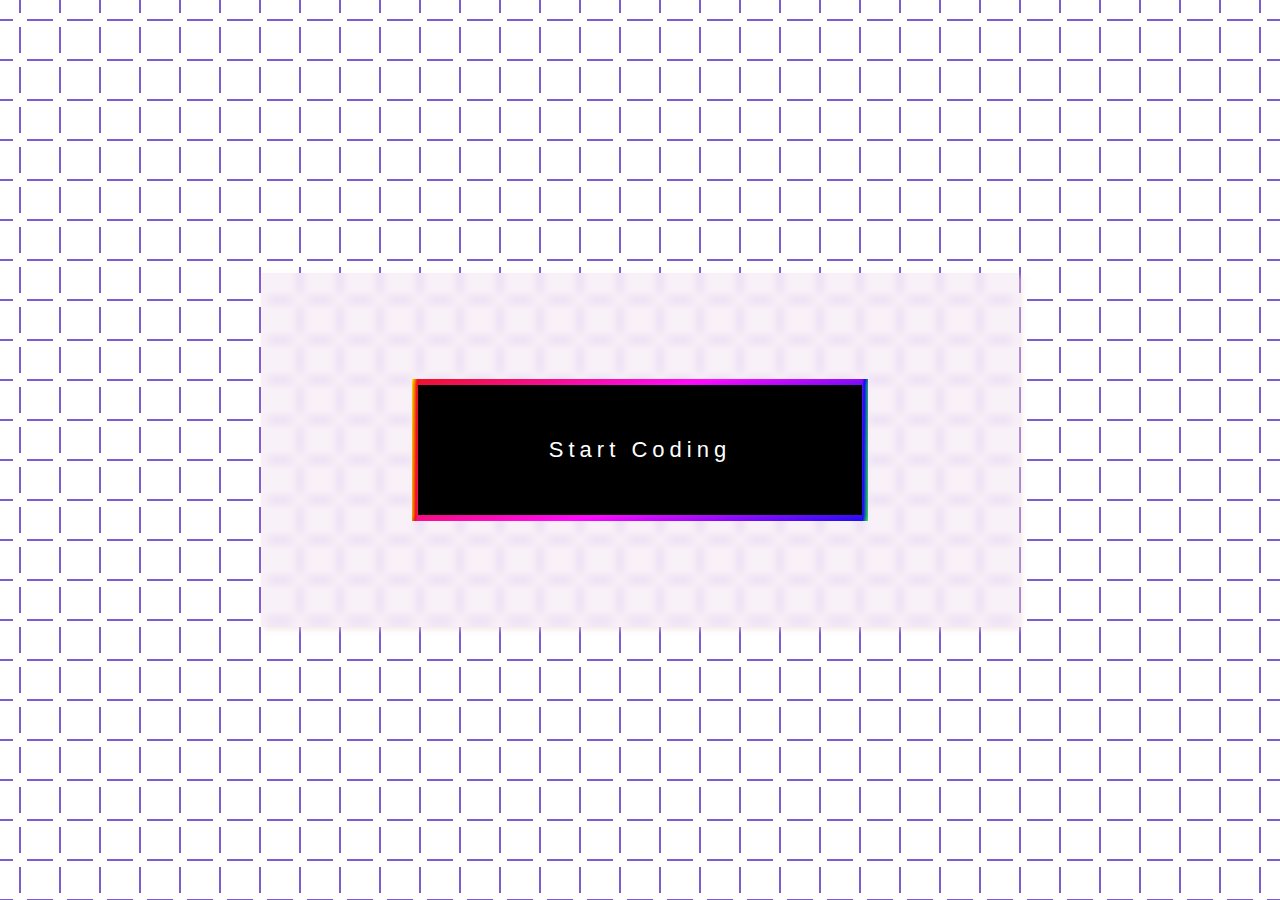
<file: button/index.html>
<html lang="en">
<head>
    <meta charset="UTF-8">
    <meta name="viewport" content="width=device-width, initial-scale=1.0">
    <link rel="stylesheet" href="styles.css">
    <title>Document</title>
</head>
<body>
    <div>

        <button type="submit">Start Coding</button>
    </div>
</body>
</html>
</file>
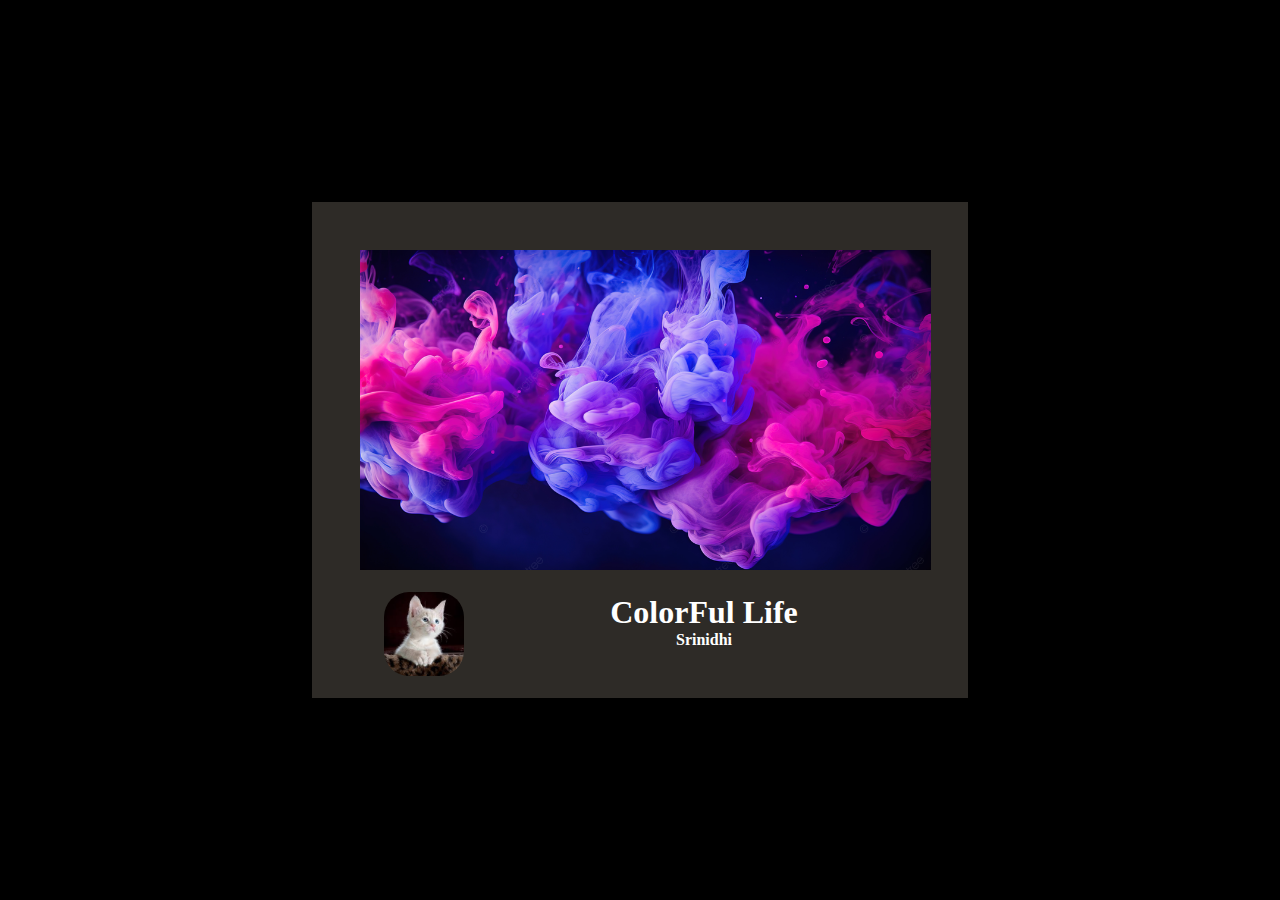
<file: codepen tile/index.html>
<html lang="en">
<head>
    <meta charset="UTF-8">
    <meta name="viewport" content="width=device-width, initial-scale=1.0">
    <link rel="stylesheet" href="style.css">
    <title>Document</title>
</head>
<body>
    <div class="container">
        <div class="image_container">
            <img src="images/colorful.png" alt="ColorFul">
            <div class="sub_image">
                <img src="./images/cat.jpg" alt="Cat">
                <div class="content">
                    <h4>ColorFul Life</h4>
                    <h6>Srinidhi</h6>
                </div>
            </div>
        </div>
        <div class="user_options">
            <button onclick="button_clicked('likes')">
                <?xml version="1.0" ?><svg class="bi bi-heart" fill="currentColor" height="20" viewBox="0 0 16 16" width="20" xmlns="http://www.w3.org/2000/svg"><path d="m8 2.748-.717-.737C5.6.281 2.514.878 1.4 3.053c-.523 1.023-.641 2.5.314 4.385.92 1.815 2.834 3.989 6.286 6.357 3.452-2.368 5.365-4.542 6.286-6.357.955-1.886.838-3.362.314-4.385C13.486.878 10.4.28 8.717 2.01L8 2.748zM8 15C-7.333 4.868 3.279-3.04 7.824 1.143c.06.055.119.112.176.171a3.12 3.12 0 0 1 .176-.17C12.72-3.042 23.333 4.867 8 15z"/></svg>
                <p class="likes" id="likes">0</p>
            </button>
            <button onclick="button_clicked('comments')">
                <?xml version="1.0" ?><svg viewBox="0 0 512 512" fill="currentColor"  height="20" width="20" xmlns="http://www.w3.org/2000/svg"><path d="M256 32C114.6 32 0 125.1 0 240c0 47.6 19.9 91.2 52.9 126.3C38 405.7 7 439.1 6.5 439.5c-6.6 7-8.4 17.2-4.6 26S14.4 480 24 480c61.5 0 110-25.7 139.1-46.3C192 442.8 223.2 448 256 448c141.4 0 256-93.1 256-208S397.4 32 256 32zm0 368c-26.7 0-53.1-4.1-78.4-12.1l-22.7-7.2-19.5 13.8c-14.3 10.1-33.9 21.4-57.5 29 7.3-12.1 14.4-25.7 19.9-40.2l10.6-28.1-20.6-21.8C69.7 314.1 48 282.2 48 240c0-88.2 93.3-160 208-160s208 71.8 208 160-93.3 160-208 160z"/></svg>
                <p class="comments" id="comments">0</p>
            </button>
        </div>
    </div>
</body>
<script>
    function button_clicked(name) {
        var count = parseInt(document.getElementById(name).innerText);
        document.getElementById(name).innerText = count + 1;
    }
</script>
</html>
</file>
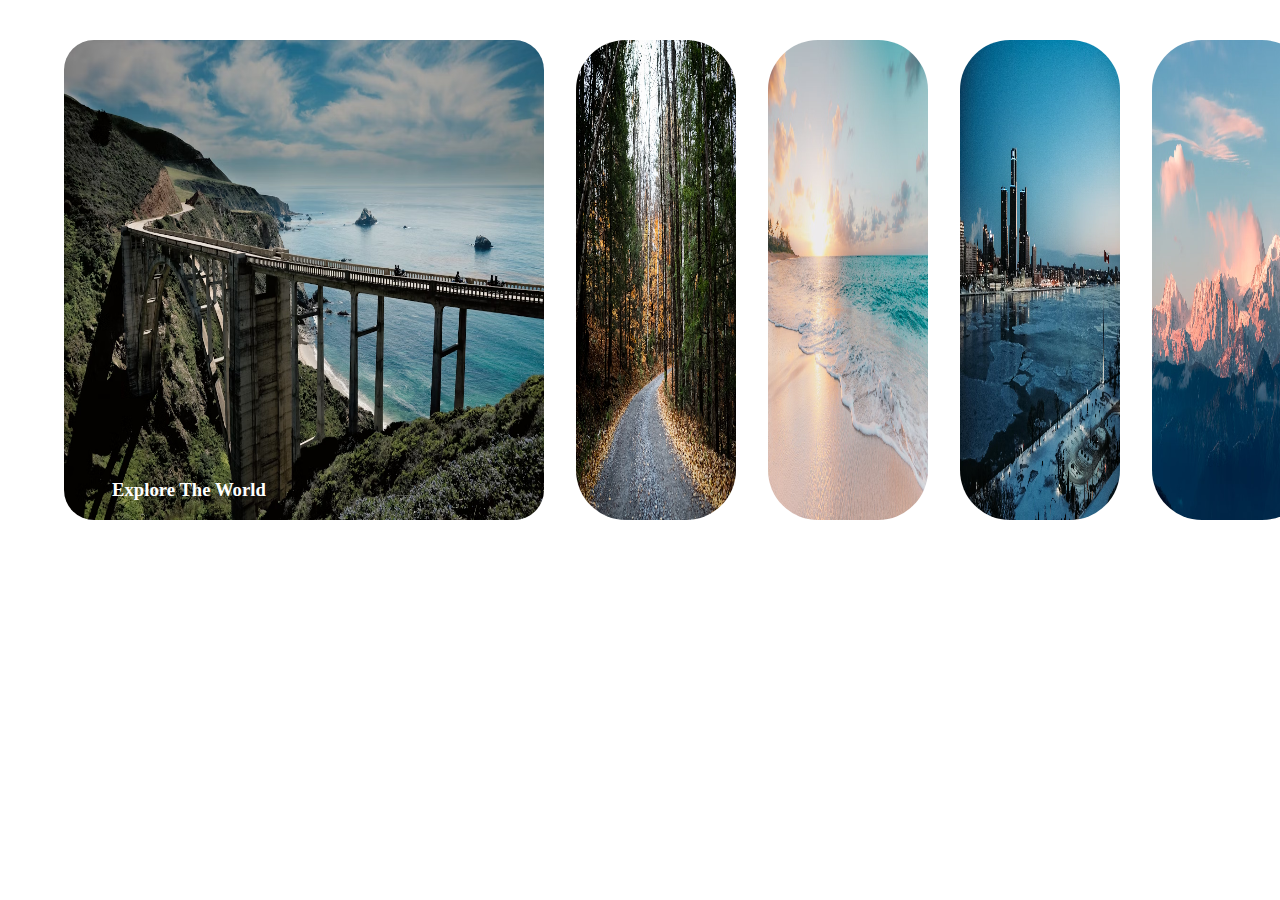
<file: Expanding_Cards/index.html>
<!DOCTYPE html>
<html lang="en">
    <head>
        <meta charset="UTF-8">
        <meta name="viewport" content="width=device-width, initial-scale=1.0">
        <link rel="stylesheet" href="main.css">
        <title>Document</title>
    </head>
    <body>
        <div class="cards">
            <ul>
                <li id="1" onclick="expand_img(this)" class="active">
                    <img src="images/img1.avif" alt="Explore The World">
                    <h3>Explore The World</h3>
                </li>
                <li id="2" onclick="expand_img(this)" class="">
                    <img src="images/img2.avif" alt="Wild Forest">
                    <h3>Wild Forest</h3>
                </li>
                <li id="3" onclick="expand_img(this)" class="">
                    <img src="images/img3.avif" alt="Sunny Beach">
                    <h3>Sunny Beach</h3>
                </li>
                <li id="4" onclick="expand_img(this)" class="">
                    <img src="images/img4.avif" alt="City On Winter">
                    <h3>City On Winter</h3>
                </li>
                <li id="5" onclick="expand_img(this)" class="">
                    <img src="images/img5.avif" alt="Mountains - Clouds">
                    <h3>Mountains - Clouds</h3>
                </li>
            </ul>
        </div>
        <script src="index.js"></script>
    </body>
</html>
</file>
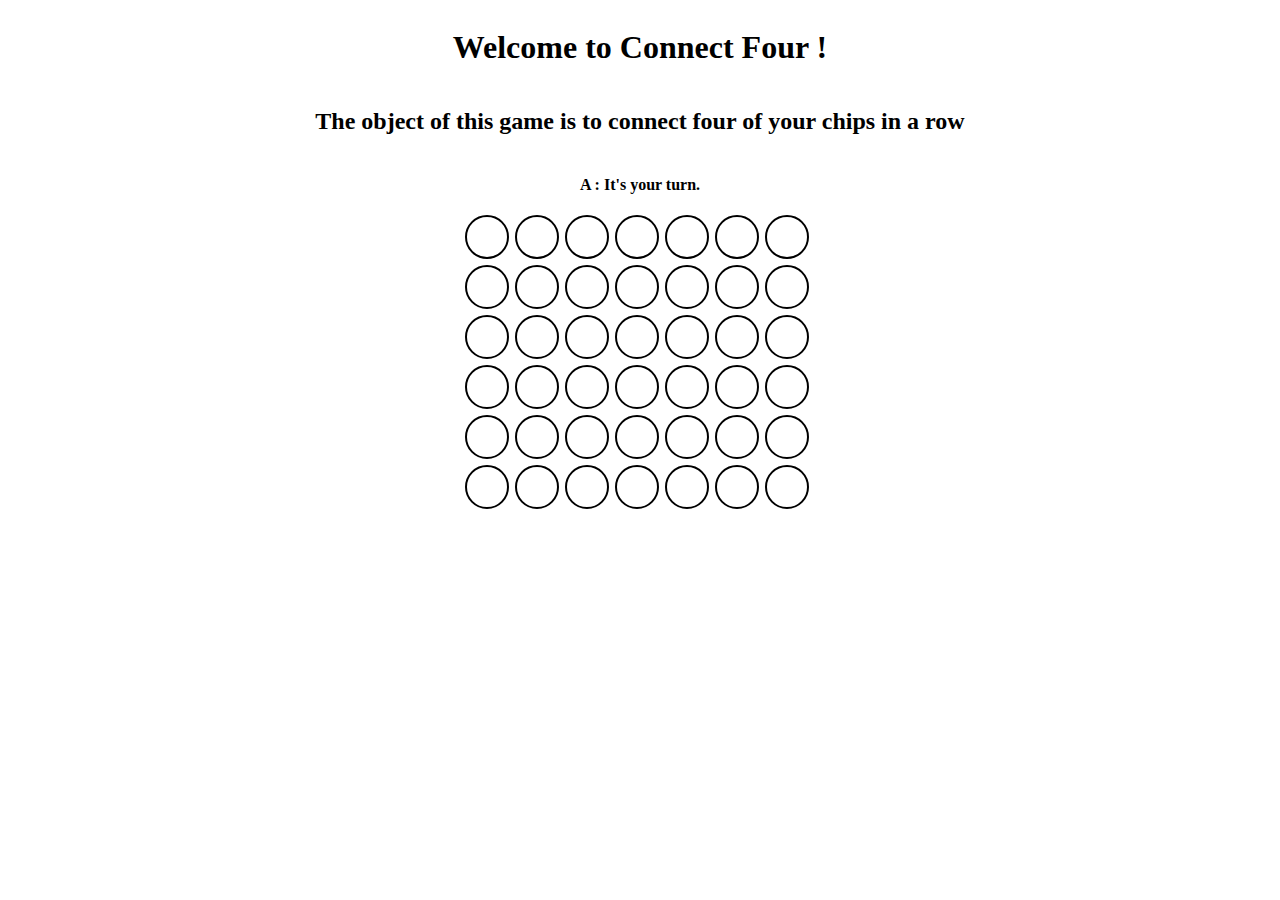
<file: js game/index.html>
<html lang="en">
    <head>
        <meta charset="UTF-8" />
        <meta name="viewport" content="width=device-width, initial-scale=1.0" />
        <title>Document</title>
        <link rel="stylesheet" href="style.css" />
    </head>
    <body>
        <h1>Welcome to Connect Four !</h1>
        <h2>
            The object of this game is to connect four of your chips in a row
        </h2>
        <h4 id="player"></h4>
        <div class="grid-content" id="grid-content">
            <li></li>
            <li></li>
            <li></li>
            <li></li>
            <li></li>
            <li></li>
            <li></li>
            <li></li>
            <li></li>
            <li></li>
            <li></li>
            <li></li>
            <li></li>
            <li></li>
            <li></li>
            <li></li>
            <li></li>
            <li></li>
            <li></li>
            <li></li>
            <li></li>
            <li></li>
            <li></li>
            <li></li>
            <li></li>
            <li></li>
            <li></li>
            <li></li>
            <li></li>
            <li></li>
            <li></li>
            <li></li>
            <li></li>
            <li></li>
            <li></li>
            <li></li>
            <li></li>
            <li></li>
            <li></li>
            <li></li>
            <li></li>
            <li></li>
        </div>
        <script src="index.js"></script>
    </body>
</html>
</file>
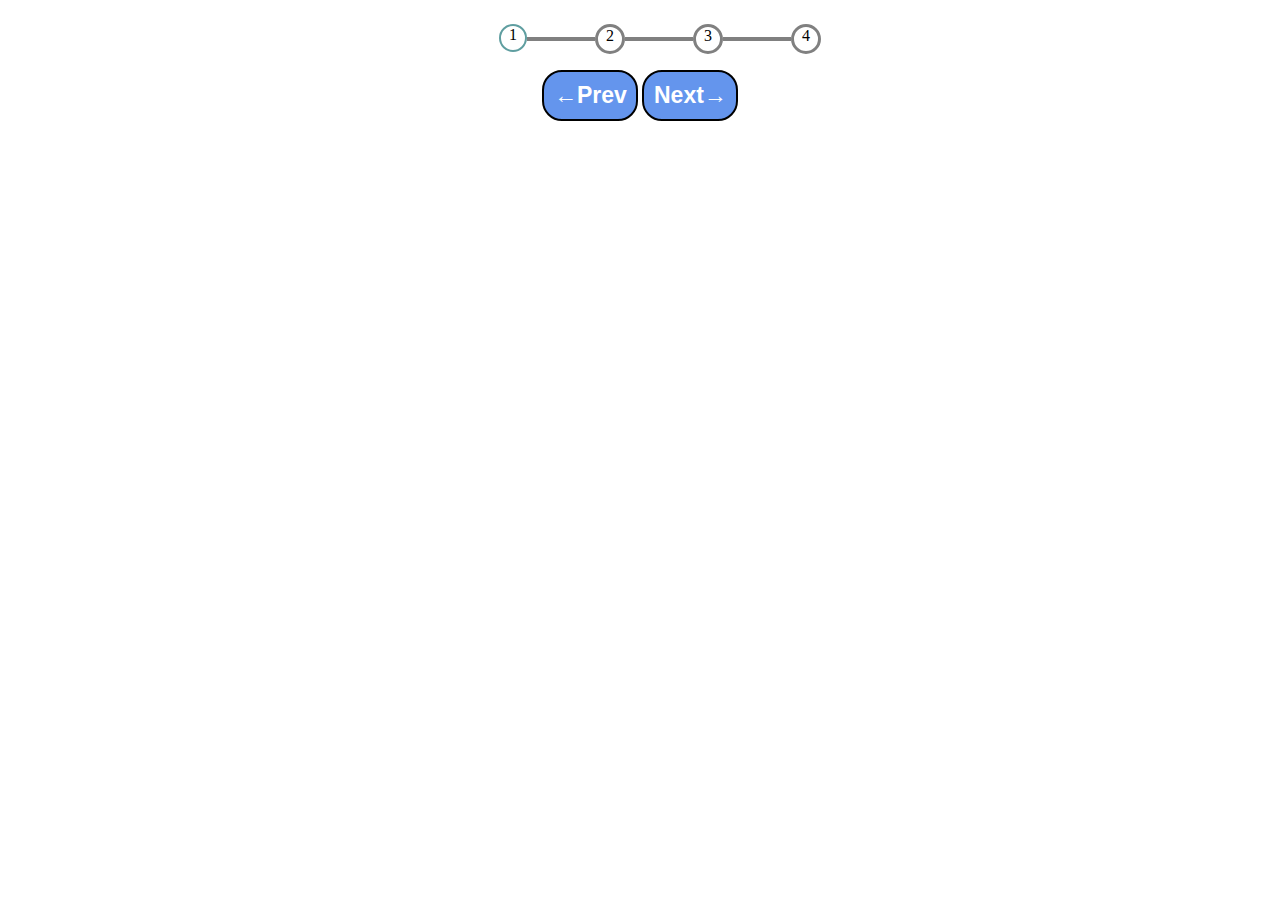
<file: Progress_Bar/index.html>
<!DOCTYPE html>
<html lang="en">
    <head>
        <meta charset="UTF-8">
        <meta name="viewport" content="width=device-width, initial-scale=1.0">
        <link rel="stylesheet" href="main.css">
        <title>Progress Bar</title>
    </head>
    <body>
        <div class="bar_body">
            <div class="bar">
                <ul>
                    <li class="active">1</li>
                    <hr>
                    <li>2</li>
                    <hr>
                    <li>3</li>
                    <hr>
                    <li>4</li>
                </ul>
            </div>
            <div class="bar_btn">
                <button type="submit" onclick="del_val(this)" disabled>&larr;Prev</button>
                <button type="submit" onclick="add_val(this)">Next&rarr;</button>
            </div>
        </div>
        <script src="index.js"></script>
    </body>
</html>
</file>
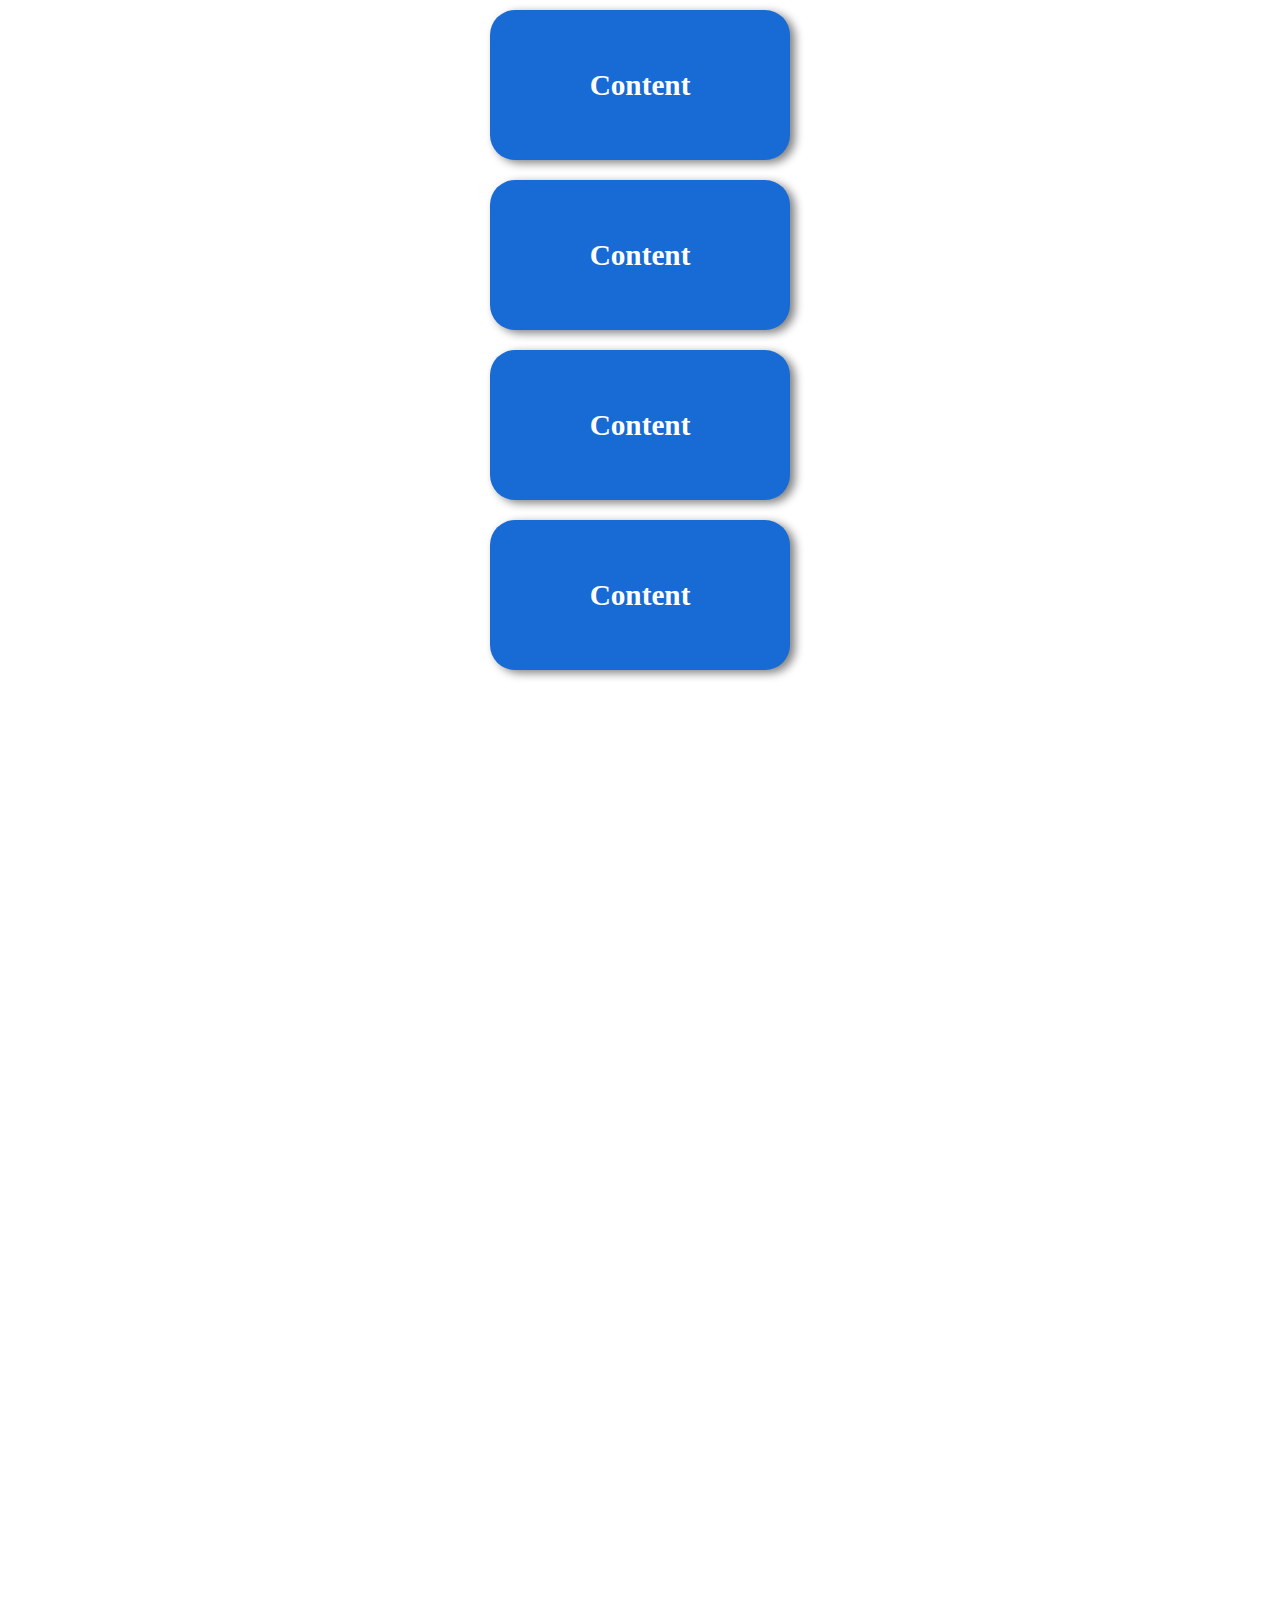
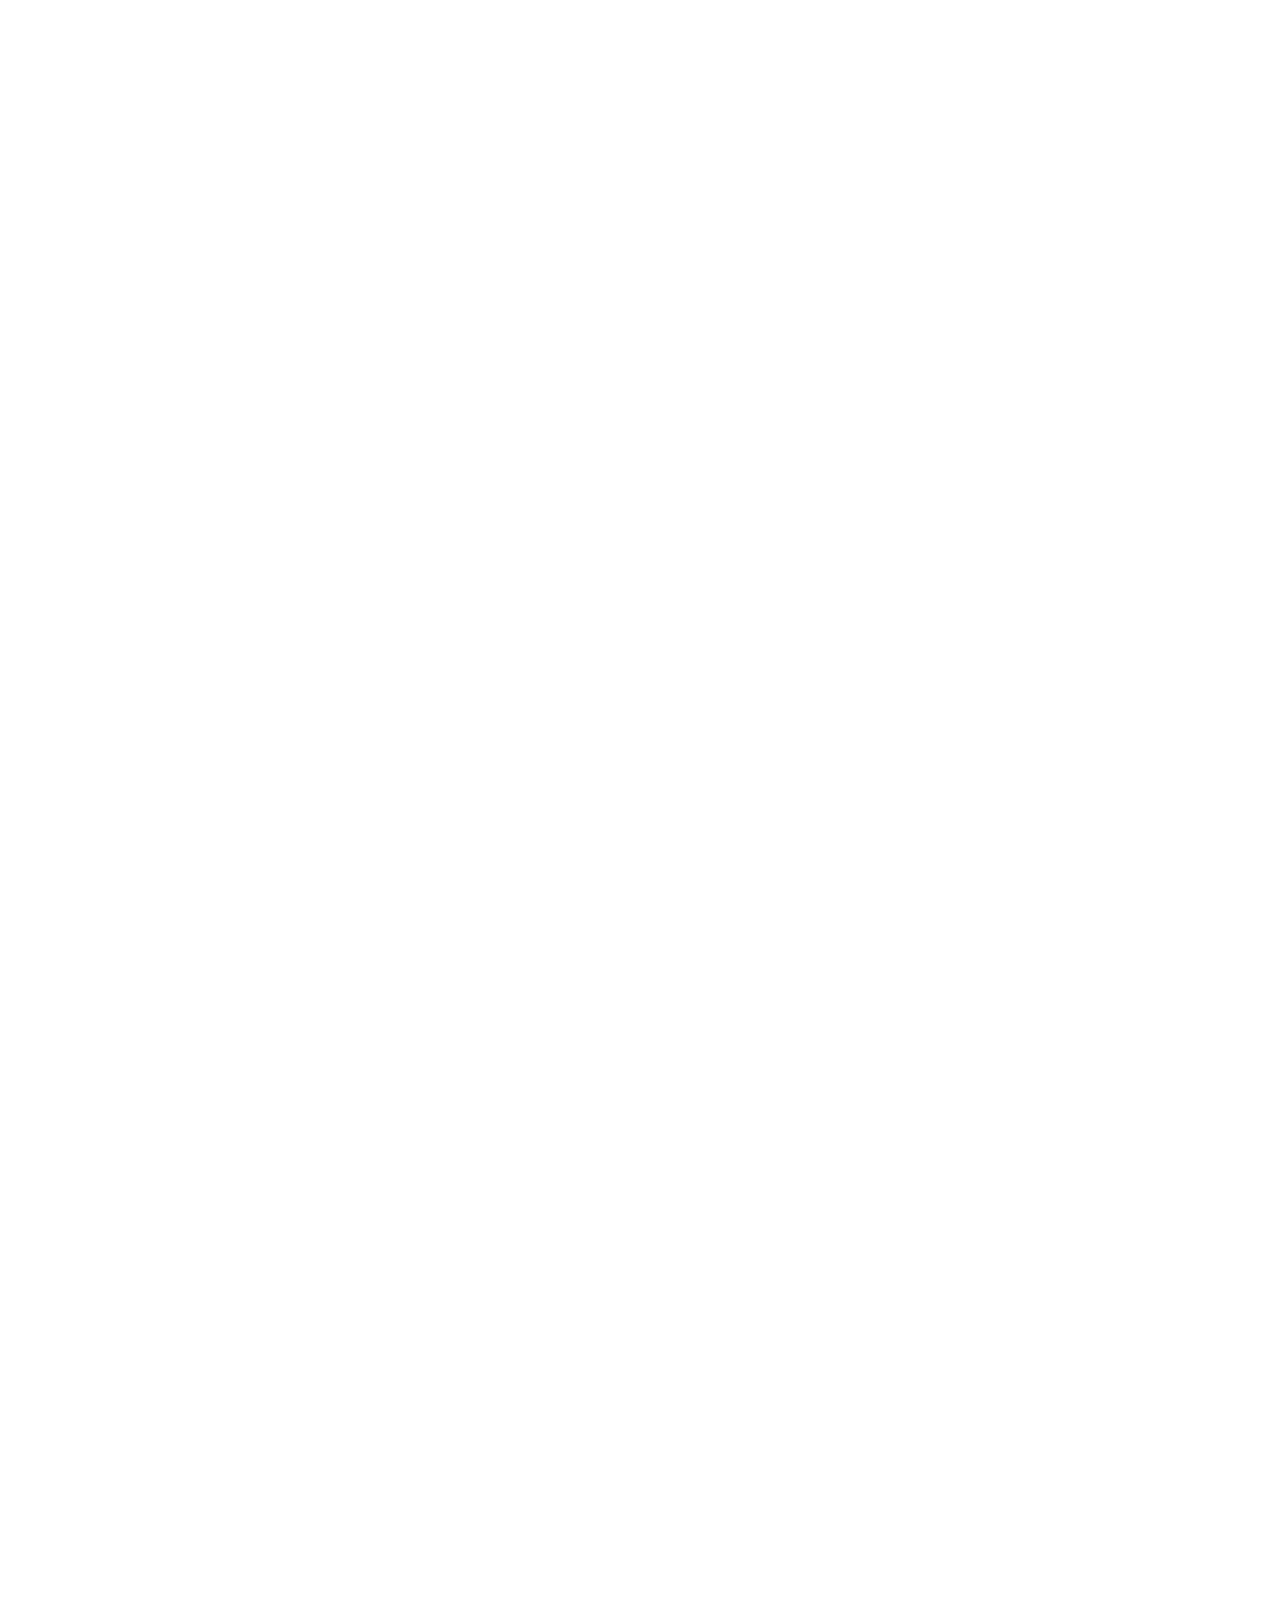
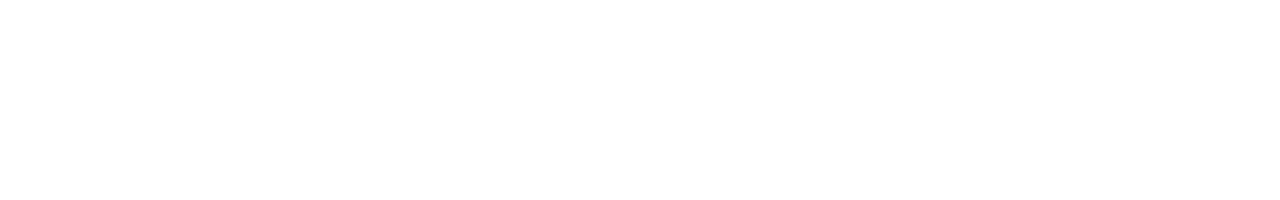
<file: Scroll_Animation/index.html>
<!DOCTYPE html>
<html lang="en">
  <head>
    <meta charset="UTF-8" />
    <meta name="viewport" content="width=device-width, initial-scale=1.0" />
    <link rel="stylesheet" href="main.css" />
    <title>Scroll Animation</title>
  </head>
  <body>
    <div class="content" id="content"></div>
    <script src="index.js"></script>
  </body>
</html>
</file>
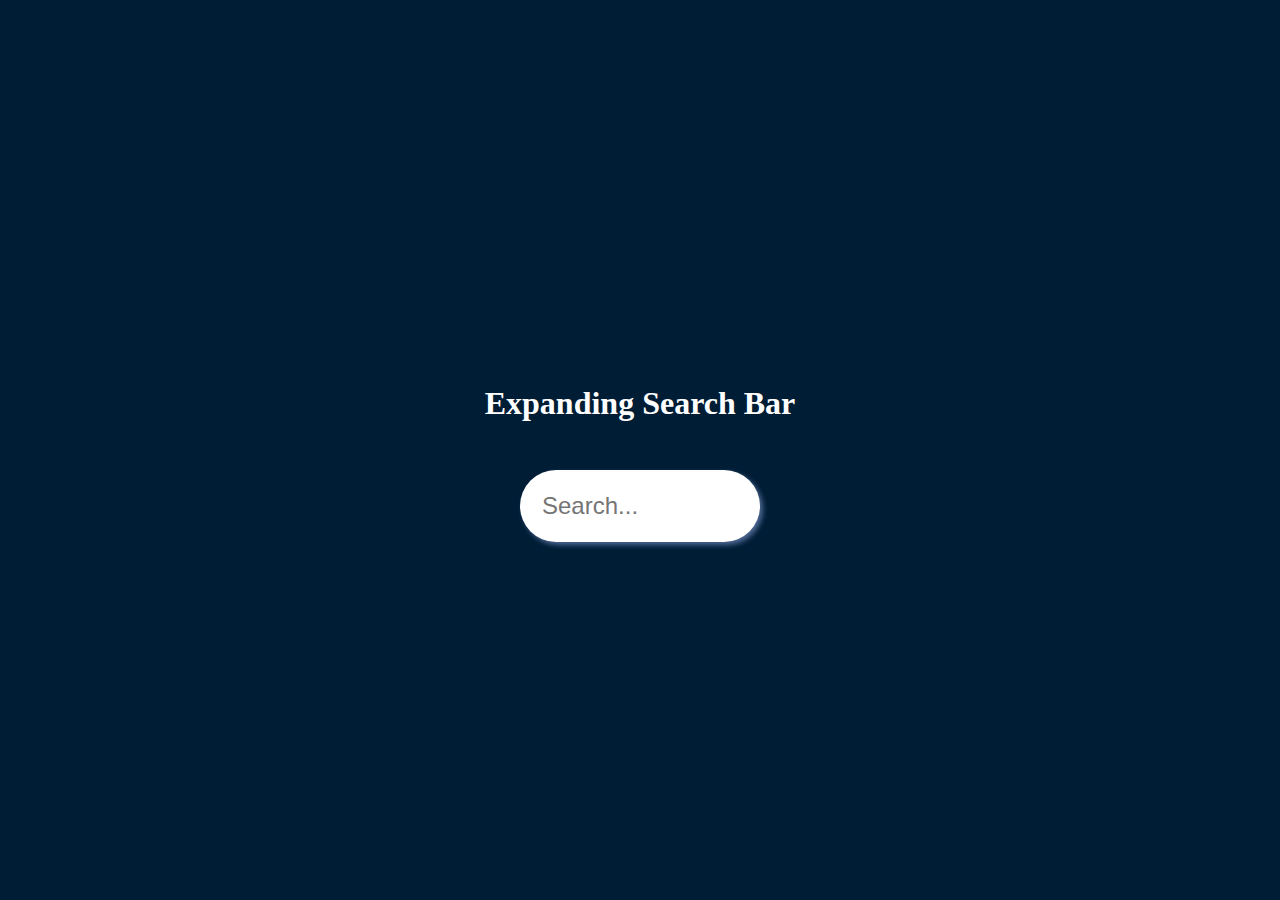
<file: SearchBar/index.html>
<html lang="en">
<head>
    <meta charset="UTF-8">
    <meta name="viewport" content="width=device-width, initial-scale=1.0">
    <link rel="stylesheet" href="style.css">
    <title>Document</title>
</head>
<body>
    <div>
        <h2>Expanding Search Bar</h2>
        <input type="search" name="searchbar" id="" placeholder="Search...">
    </div>
</body>
</html>
</file>
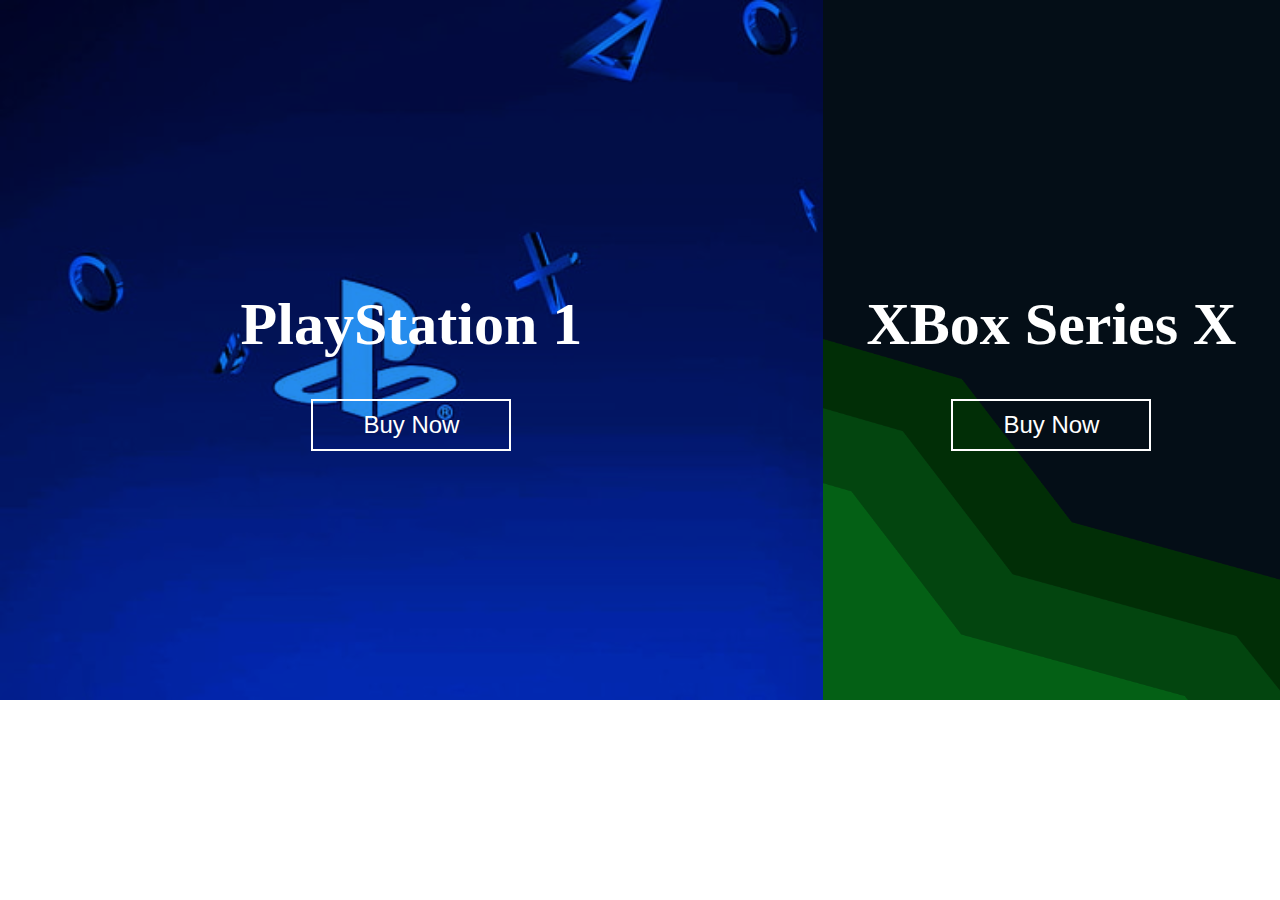
<file: Split_Landing_Page/index.html>
<!DOCTYPE html>
<html lang="en">
  <head>
    <meta charset="UTF-8" />
    <meta name="viewport" content="width=device-width, initial-scale=1.0" />
    <link rel="stylesheet" href="main.css" />
    <title>Landing Page</title>
  </head>
  <body>
    <div class="content">
      <div
        class="page1 imgFit"
        onmouseenter="extendPage(this)"
        onmouseleave="normalPage(this)"
      >
        <h1>PlayStation 1</h1>
        <button type="submit" id="btn1">Buy Now</button>
      </div>
      <div
        class="page2 imgFit"
        onmouseenter="extendPage(this)"
        onmouseleave="normalPage(this)"
      >
        <h1>XBox Series X</h1>
        <button type="submit" id="btn2">Buy Now</button>
      </div>
    </div>
    <script src="index.js"></script>
  </body>
</html>
</file>
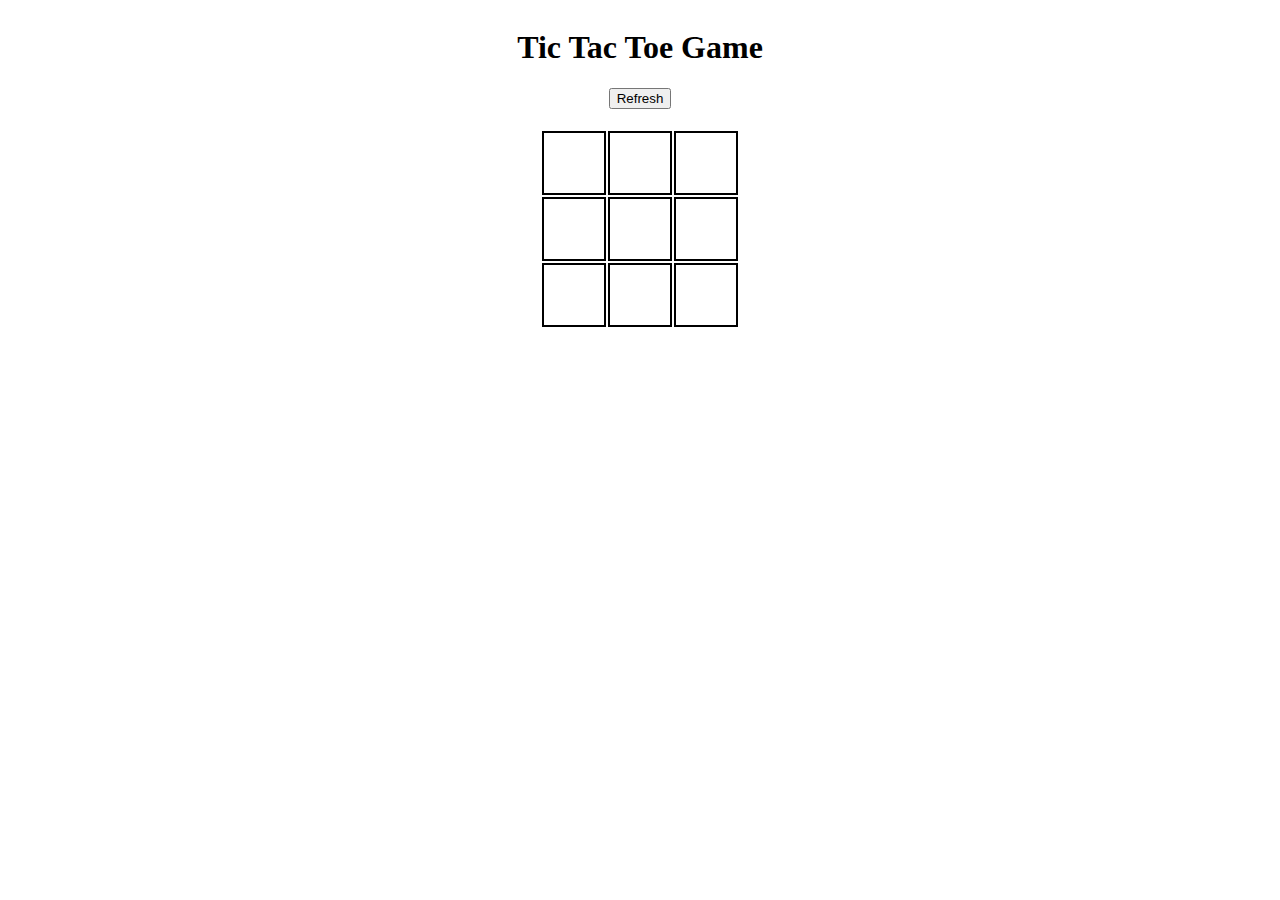
<file: Tic Tac/index.html>
<html lang="en">
    <head>
        <meta charset="UTF-8" />
        <meta name="viewport" content="width=device-width, initial-scale=1.0" />
        <title>Document</title>
        <link rel="stylesheet" href="style.css" />
    </head>
    <body>
        <h1>Tic Tac Toe Game</h1>
        <button type="submit" onclick="refresh()">Refresh</button>
        <table id="board">
            <tr>
                <td data-cell="0"></td>
                <td data-cell="1"></td>
                <td data-cell="2"></td>
            </tr>
            <tr>
                <td data-cell="3"></td>
                <td data-cell="4"></td>
                <td data-cell="5"></td>
            </tr>
            <tr>
                <td data-cell="6"></td>
                <td data-cell="7"></td>
                <td data-cell="8"></td>
            </tr>
        </table>
        <script src="index.js"></script>
    </body>
</html>
</file>
<file: button/styles.css>
body {
    background-color: rgb(247, 127, 229);
    background-image: url("data:image/svg+xml,<svg id='patternId' width='100%' height='100%' xmlns='http://www.w3.org/2000/svg'><defs><pattern id='a' patternUnits='userSpaceOnUse' width='20' height='20' patternTransform='scale(2) rotate(0)'><rect x='0' y='0' width='100%' height='100%' fill='hsla(0,0%,100%,1)'/><path d='M10-6V6M10 14v12M26 10H14M6 10H-6'  stroke-linecap='square' stroke-width='1' stroke='hsla(258.5,59.4%,59.4%,1)' fill='none'/></pattern></defs><rect width='800%' height='800%' transform='translate(0,0)' fill='url(%23a)'/></svg>");
    display: flex;
    align-items: center;
    text-align: center;
    justify-content: center;
}

div {
    display: flex;
    align-items: center;
    justify-content: center;
    text-align: center;
    width: 60%;
    height: 40%;
    background-color: rgba(244, 227, 242, 0.5);
    box-shadow: 3px 3px 5px rgba(241, 215, 215, 0.5);
    backdrop-filter: blur(5px);
    transition: 1s ease-in-out;
}
div:hover{
    transform: scale(1.1);
    transition: 2s ease-in-out;
}
button {
    width: 60%;
    height: 40%;
    background-color: black;
    color: white;
    font-size: 22px;
    letter-spacing: 5px;
    border: 6px solid transparent;
    border-image: linear-gradient(115deg, rgb(246, 255, 0), rgb(237, 19, 19), rgb(255, 10, 255), rgb(14, 14, 243), rgb(50, 255, 50)) 30%;
    transition: 2s ease-in-out;
}

button:hover {
    border-image: linear-gradient(160deg,  rgb(255, 10, 255), rgb(14, 14, 243), rgb(50, 255, 50),  rgb(246, 255, 0), rgb(237, 19, 19)) 1;
    transform: scale(1.3);
    transition: 2s ease-in-out;
}
</file>
<file: codepen tile/style.css>
body {
    background-color: black;
    display: flex;
    justify-content: center;
    align-items: center;
    text-align: center;
}

.container {
    width: 35em;
    height: 25em;
    padding: 3em;
    background-color: rgba(91, 86, 78, 0.5);
    transition: 1s ease-in-out;
}

.container .image_container {
    width: 100%;
    height: 80%;
}

.image_container img {
    height: 20em;
    object-fit: contain;
}

.sub_image {
    display: flex;
    flex-direction: row;
    width: 100%;
    height: 5em;
    padding: 1.5em;
    justify-content: space-between;
    align-items: center;
    text-align: center;
}
.sub_image img {
    width: 5em;
    height: fit-content;
    border-radius: 25px;
}

.content {
    display: flex;
    flex-direction: column;
    height: 5em;
    width: 41em;
    justify-content: flex-start;
    align-items: center;
}

.image_container h4 {
    color: white;
    font-size: 2em;
    margin: 0;
}

.sub_image h6 {
    color: white;
    font-size: 1em;
    margin: 0;
}

.user_options {
    display: none;
}

.user_options button {
    display: flex;
    flex-direction: row;
    justify-content: center;
    align-items: center;
    text-align: center;
    width: 6em;
    height: 3em;
    background-color: rgb(91, 86, 78);
    border: none;
    border-radius: 25px;
    margin: 0.5em;
    color: white;
    padding: 0.5em;
    cursor: pointer;
}
.user_options button p {
    padding: 1em;
    width: 1em;
}

.container:hover {
    height: 30em;
    transition: 2s ease-in-out;
}

.container:hover .user_options{
    visibility: visible;
    display: flex;
    flex-direction: row;
    font-size: 1.5em;
    color: white;
    margin-top: 2em;
    justify-content: flex-end;
    padding-top: 1em;
}
</file>
<file: Expanding_Cards/main.css>
.cards {
    display: flex;
}

.cards ul {
    display: flex;
}

.cards li {
    list-style-type: none;
    position: relative;
    width: 10rem;
    height: 30rem;
    margin: 1rem;
    transition: ease-in-out 0.5s;
}

.cards li img {
    position: absolute;
    width: 100%;
    height: 100%;
    border-radius: 50px;
}

.cards li h3 {
    position: absolute;
    bottom: 0%;
    color: white;
    left: 10%;
    opacity: 0;
}

.active {
    width: 30rem !important;
    transition: ease-in-out 0.5s;
}

.active img {
    border-radius: 30px !important;
}

.active h3 {
    opacity: 1 !important;
}
</file>
<file: js game/style.css>
body {
    text-align: center;
    display: flex;
    justify-content: center;
    align-items: center;
    flex-direction: column;
}

.grid-content {
    display: grid;
    grid-template-rows: repeat(6, 50px);
    grid-template-columns: repeat(7, 50px);
}

.grid-content li {
    width: 40px;
    height: 40px;
    border-radius: 50px;
    border: 2px solid black;
    list-style: none;
}
</file>
<file: Progress_Bar/main.css>
.bar_body {
    display: flex;
    flex-direction: column;
    justify-content: center;
    align-items: center;
}

.bar {
    text-align: center;
    display: flex;
}

.bar ul {
    display: flex;
    flex-direction: row;
}

.bar li {
    list-style-type: none;
    width: 1.5rem;
    height: 1.5rem;
    border: 3px solid gray;
    border-radius: 50px;
    position: relative;
    text-align: center;
}

.bar hr {
    width: 4rem;
    border: 2px solid gray;
    height: 0;
    position: relative;
    top: 5px;
}

.bar_btn {
    position: relative;
}

.bar_btn button {
    padding: 10px;
    border: 2px solid black;
    border-radius: 20px;
    width: 6rem;
    background-color: cornflowerblue;
    color: white;
    font-weight: bold;
    font-size: 23px;
}

.active {
    border: 2px solid cadetblue !important;
}
</file>
<file: Scroll_Animation/main.css>
:root {
  --back-color: rgb(24, 106, 212);
}

body {
  display: flex;
  flex-direction: row;
  justify-content: center;
  align-items: center;
  margin: 0;
}

.content {
  display: flex;
  flex-direction: column;
  justify-content: center;
  align-items: center;
  width: 120%;
}

.box {
  width: 300px;
  height: 150px;
  background-color: var(--back-color);
  color: white;
  font-size: 25px;
  font-weight: bolder;
  margin: 10px;
  text-align: center;
  align-content: center;
  border-radius: 25px;
  box-shadow: 5px 3px 10px gray;
  position: relative;
}

.anime-left {
  animation: leftRightAnime 2s;
}

.anime-right {
  animation: rightLeftAnime 2s;
}

@keyframes leftRightAnime {
  from {
    left: -800px;
  }
  to {
    left: 0px;
  }
}

@keyframes rightLeftAnime {
  from {
    right: -800px;
  }
  to {
    right: 0px;
  }
}
</file>
<file: SearchBar/style.css>
body {
    background-color: rgb(0, 29, 54);
    display: flex;
    justify-content: center;
    align-items: center;
}

div {
    display: flex;
    justify-content: center;
    align-items: center;
    flex-direction: column;
}
h2{
    color: white;
    font-size: 2em;
    margin-bottom: 1.5em;
}
input {
    width: 10em;
    padding: 20px;
    border: 2px solid transparent;
    border-radius: 50px;
    transition: .5s ease-in-out;
    font-size: 1.5em;
    outline: none;
    box-shadow: 3px 3px 5px rgba(156, 177, 240, 0.5);
}

input:focus::-webkit-input-placeholder {
    opacity: 0;
}

input:focus {
    outline: none;
    width: 35em;
    transition: 1s ease-in-out;
}
</file>
<file: Split_Landing_Page/main.css>
body {
  margin: 0;
}

.content {
  display: flex;
  width: 100%;
  height: 700px;
}

.imgFit {
  width: 50%;
  height: 100%;
  background-repeat: no-repeat;
  background-size: cover;
  color: white;
  display: flex;
  flex-direction: column;
  justify-content: center;
  align-items: center;
  background-color: rgb(37, 141, 239);
  background-blend-mode: multiply;
  font-size: 30px;
  transition: ease-in-out 1s;
  overflow: hidden;
}

.page1 {
  background-image: url("./images/playstation.jpg");
}

.page2 {
  background-image: url("./images/xbox.png");
}

button {
  width: 200px;
  padding: 10px;
  font-size: 24px;
  border: 2px solid white;
  background-color: transparent;
  color: white;
  cursor: pointer;
}

.extend {
  width: 90%;
  transform: translate(1.5);
}

#btn1:hover {
  background-color: rgb(113, 113, 236);
  border-color: transparent;
}

#btn2:hover {
  background-color: rgb(0, 72, 0);
  border-color: transparent;
}

h1 {
  white-space: nowrap;
}

@media (max-width: 800px) {
  h1 {
    font-size: 2rem;
  }
  button {
    width: 8rem;
    font-size: 1.3rem;
  }
}
</file>
<file: Tic Tac/style.css>
body {
    text-align: center;
    display: flex;
    justify-content: center;
    align-items: center;
    flex-direction: column;
}

table {
    width: 200px;
    height: 200px;
    margin-top: 20px;
}

table td {
    border: 2px solid black;
}

table td {
    text-align: center;
    width: 53px;
    height: 53px;
}
</file>
